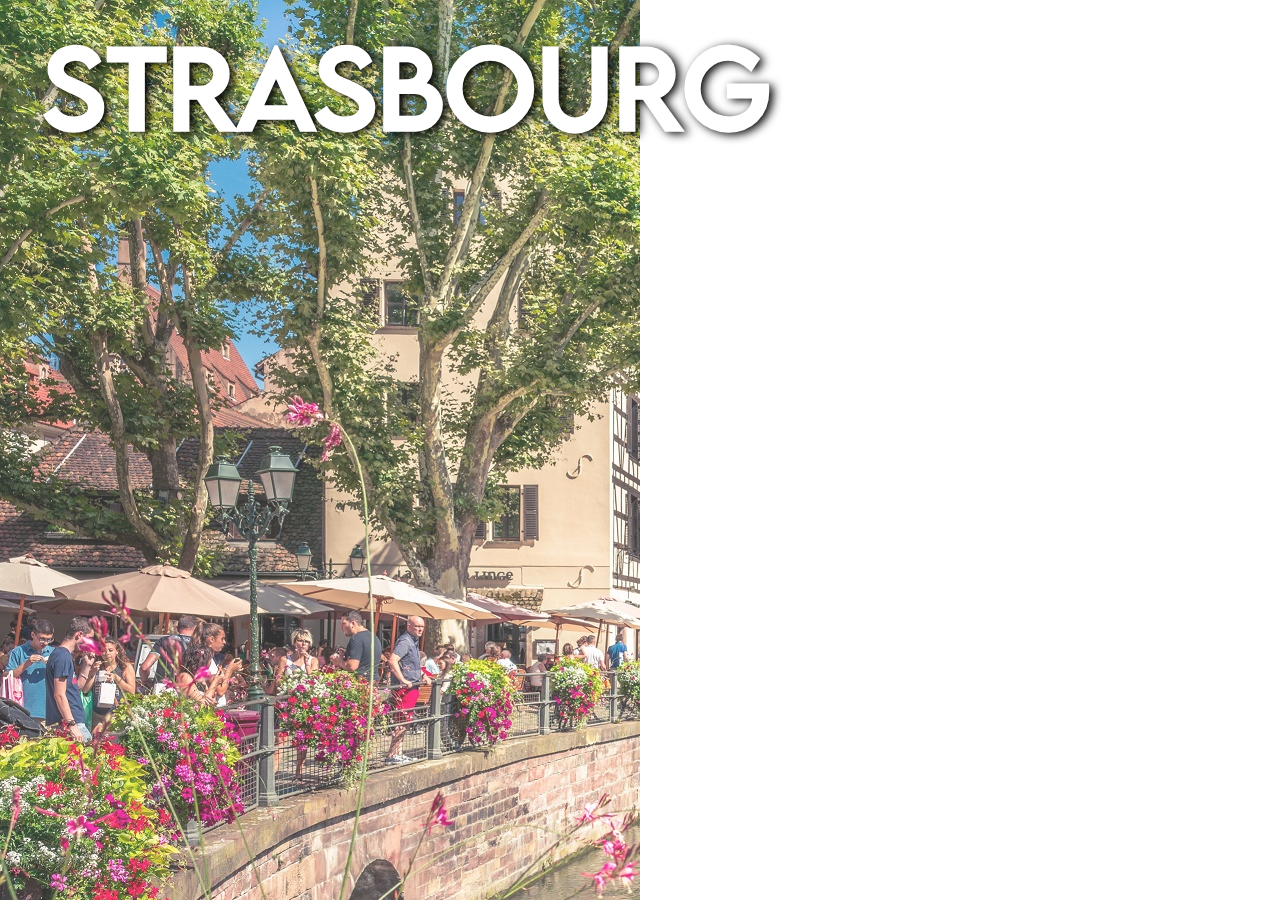
<file: index.html>
<html>
<head>
    <title>Visiter Strasbourg</title>
    
    
    <link rel="stylesheet" href="/style/style.css" />
    
    <!--Référencer l'API-->
    <link rel="stylesheet" href="https://js.arcgis.com/4.18/esri/themes/light/main.css">
    <script src="https://js.arcgis.com/4.24/"></script> 
    
    <script>
    
        require(["esri/config","esri/Map", "esri/views/MapView", "esri/layers/FeatureLayer", "esri/popup/content/AttachmentsContent", "esri/popup/content/TextContent", "esri/renderers/UniqueValueRenderer","esri/widgets/Legend","esri/widgets/BasemapGallery","esri/widgets/Expand"], function (esriConfig, Map, MapView, FeatureLayer, AttachmentsContent, TextContent, UniqueValueRenderer,Legend,BasemapGallery,Expand) {
            
            
        //Créer la carte   
        const map = new Map({
          basemap: "topo-vector" // Basemap layer service
        });

        const view = new MapView({
          map: map,
          center: [7.7588522, 48.588221], // Longitude, latitude
          zoom: 14, // Zoom level
          container: "viewDiv" // Div element
        });
            
        //Configurer les Popups    
        const attachmentsElement = new AttachmentsContent({
            displayType: "preview",
            
          });
        const textElement1 = new TextContent();
        textElement1.text = "<b>Description:</b> {Description}"
            
        const textElement2 = new TextContent();
        textElement2.text = "<b>Adresse:</b> {Adresse}"
        
            
        const popupPOI = {
            "title": "<a href='{Site}' target='blank'>{Nom}</a>",
            "content": [textElement1,attachmentsElement,textElement2]
        }
        
        //Symbologie
        
        let symbo = {
            type: "unique-value",  
            field: "Type",
            defaultSymbol: null, 
            uniqueValueInfos: [{

                value: "Batiment",
                symbol: {
                    type: "simple-marker", 
                    color: [217,107,175]
                }
            }, {

                value: "Place",
                symbol: {
                    type: "simple-marker",  
                    color: [102,179,213]
                }
            }, {

                value: "Parcs",
                symbol: {
                    type: "simple-marker",  
                    color: [199,215,165]
                }
            }]
        };
        symbo.legendOptions = {
            title: "Que visiter?"
        };

     
        //Ajouter le FL
        const POI = new FeatureLayer({
            url: "https://services.arcgis.com/d3voDfTFbHOCRwVR/ArcGIS/rest/services/Strasbourg/FeatureServer/0",
            outFields: ["Adresse","Description","Type","Site","Nom"],
            popupTemplate: popupPOI,
            renderer: symbo
        });
            
        map.add(POI);
            
        //Widgets    
        let legend = new Legend({
            view: view
        });
        let basemapGallery = new BasemapGallery({
            view: view
        });
        let basemapExpand = new Expand({
            expandIconClass: "esri-icon-basemap",
            view: view,
            content: basemapGallery
        });

        view.ui.add(legend, "bottom-right");
        view.ui.add(basemapExpand, "top-right");
            
            
      });
        
    </script>
    
</head> 


<body>
    <div id="container">
        
        <div id="content">
            
             
            <header>
                <h1>Strasbourg</h1>
            </header>
            <div id="slogan">
            <h4>Visiter,</h4>
            <h4>Découvrir,</h4>
            <h4>S'émerveiller.</h4>   
            </div>
            <div id="bg">
            </div> 
        
        </div>
        
        <div id="viewDiv"></div>
        </div>
</body>

</html>
</file>
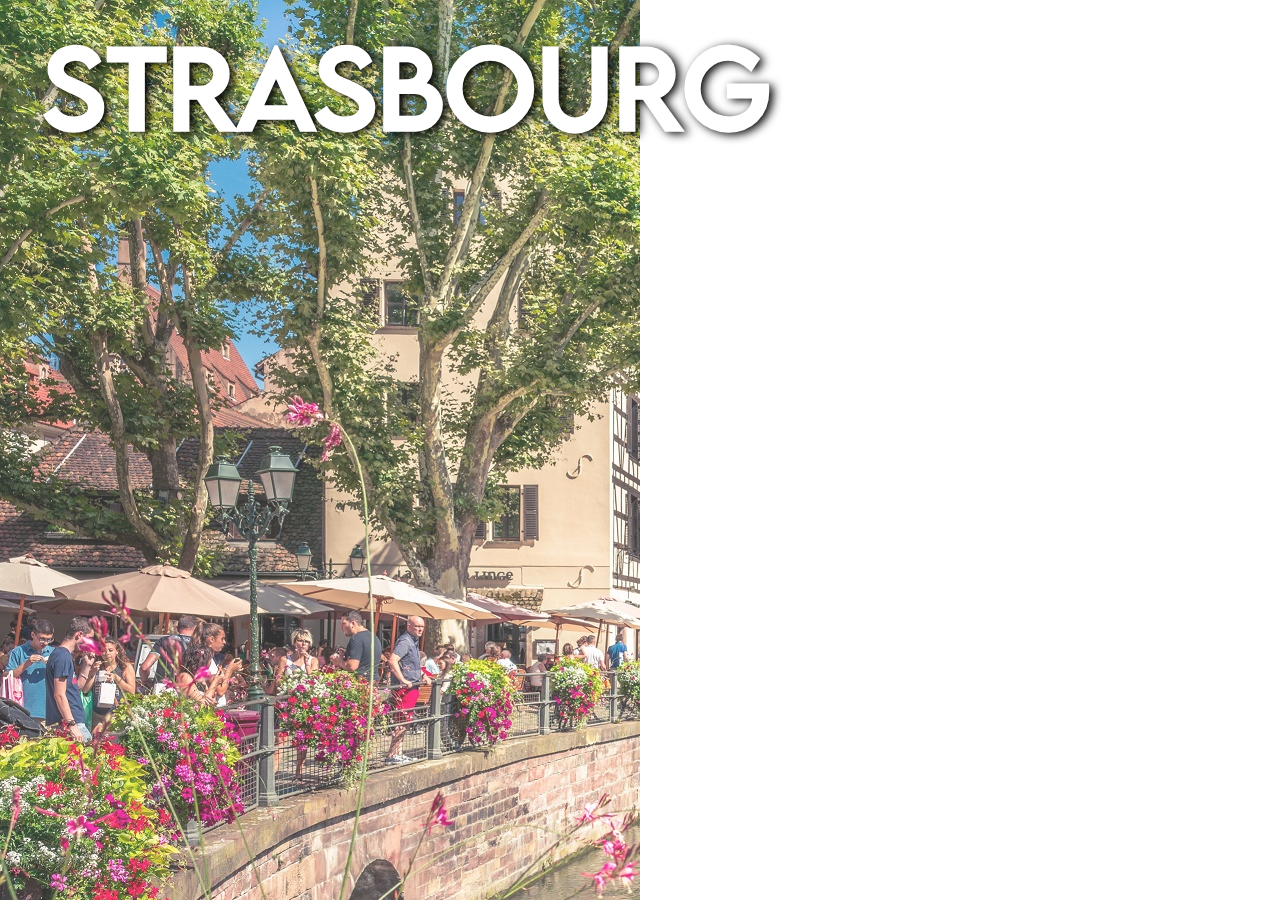
<file: Visiter-Strasbourg/index.html>
<html>
<head>
    <title>Visiter Strasbourg</title>
    
    
    <link rel="stylesheet" href="style/style.css"/>
    
    <!--Référencer l'API-->
    <link rel="stylesheet" href="https://js.arcgis.com/4.18/esri/themes/light/main.css">
    <script src="https://js.arcgis.com/4.24/"></script> 
    
    <script>
    
        require(["esri/config","esri/Map", "esri/views/MapView", "esri/layers/FeatureLayer", "esri/popup/content/AttachmentsContent", "esri/popup/content/TextContent", "esri/renderers/UniqueValueRenderer","esri/widgets/Legend","esri/widgets/BasemapGallery","esri/widgets/Expand"], function (esriConfig, Map, MapView, FeatureLayer, AttachmentsContent, TextContent, UniqueValueRenderer,Legend,BasemapGallery,Expand) {
            
            
        //Créer la carte   
        const map = new Map({
          basemap: "topo-vector" // Basemap layer service
        });

        const view = new MapView({
          map: map,
          center: [7.7588522, 48.588221], // Longitude, latitude
          zoom: 14, // Zoom level
          container: "viewDiv" // Div element
        });
            
        //Configurer les Popups    
        const attachmentsElement = new AttachmentsContent({
            displayType: "preview",
            
          });
        const textElement1 = new TextContent();
        textElement1.text = "<b>Description:</b> {Description}"
            
        const textElement2 = new TextContent();
        textElement2.text = "<b>Adresse:</b> {Adresse}"
        
            
        const popupPOI = {
            "title": "<a href='{Site}' target='blank'>{Nom}</a>",
            "content": [textElement1,attachmentsElement,textElement2]
        }
        
        //Symbologie
        
        let symbo = {
            type: "unique-value",  
            field: "Type",
            defaultSymbol: null, 
            uniqueValueInfos: [{

                value: "Batiment",
                symbol: {
                    type: "simple-marker", 
                    color: [217,107,175]
                }
            }, {

                value: "Place",
                symbol: {
                    type: "simple-marker",  
                    color: [102,179,213]
                }
            }, {

                value: "Parcs",
                symbol: {
                    type: "simple-marker",  
                    color: [199,215,165]
                }
            }]
        };
        symbo.legendOptions = {
            title: "Que visiter?"
        };

     
        //Ajouter le FL
        const POI = new FeatureLayer({
            url: "https://services.arcgis.com/d3voDfTFbHOCRwVR/ArcGIS/rest/services/Strasbourg/FeatureServer/0",
            outFields: ["Adresse","Description","Type","Site","Nom"],
            popupTemplate: popupPOI,
            renderer: symbo
        });
            
        map.add(POI);
            
        //Widgets    
        let legend = new Legend({
            view: view
        });
        let basemapGallery = new BasemapGallery({
            view: view
        });
        let basemapExpand = new Expand({
            expandIconClass: "esri-icon-basemap",
            view: view,
            content: basemapGallery
        });

        view.ui.add(legend, "bottom-right");
        view.ui.add(basemapExpand, "top-right");
            
            
      });
        
    </script>
    
</head> 


<body>
    <div id="container">
        
        <div id="content">
            
             
            <header>
                <h1>Strasbourg</h1>
            </header>
            <div id="slogan">
            <h4>Visiter,</h4>
            <h4>Découvrir,</h4>
            <h4>S'émerveiller.</h4>   
            </div>
            <div id="bg">
            </div> 
        
        </div>
        
        <div id="viewDiv"></div>
        </div>
</body>

</html>
</file>
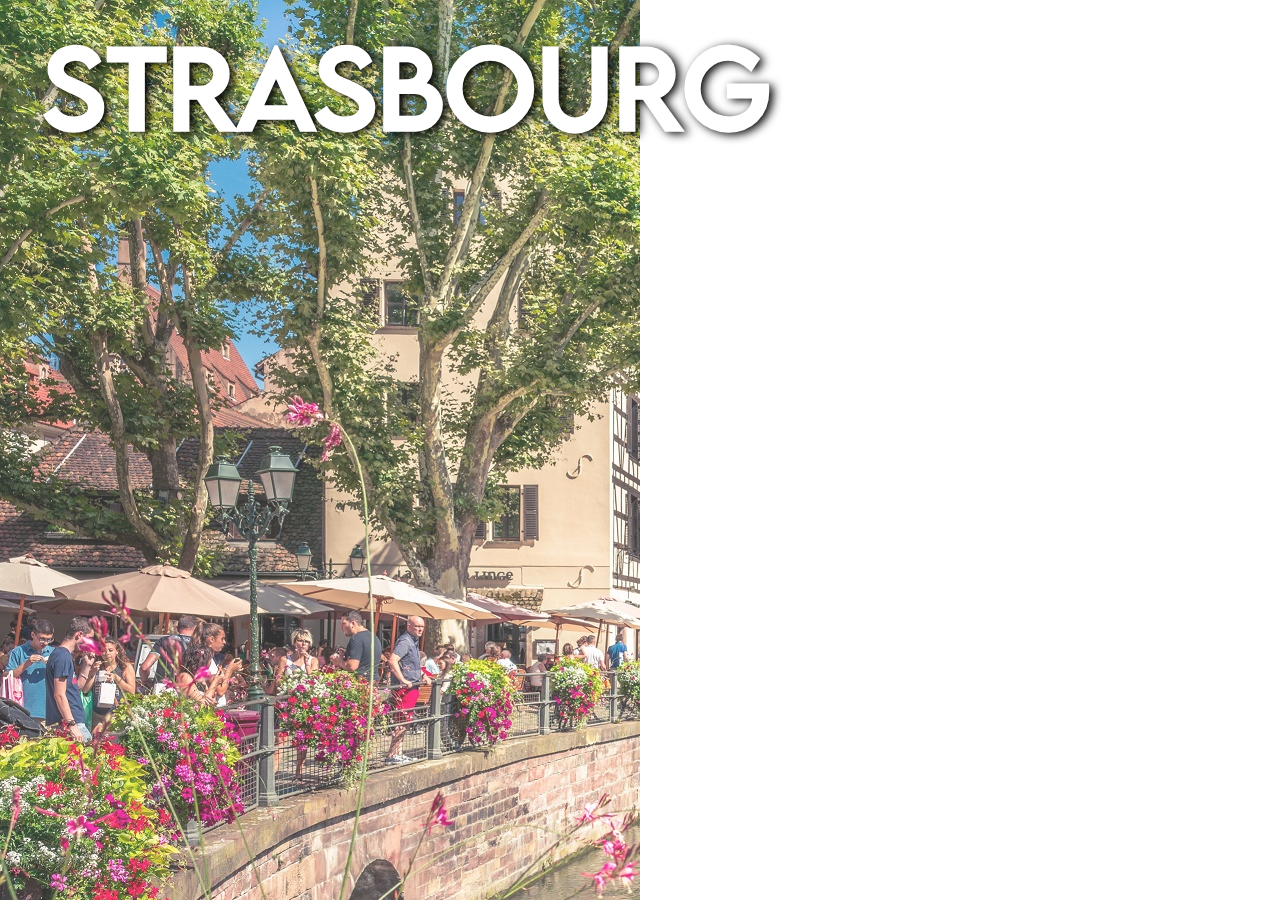
<file: Developper_avec_ArcGIS/API_JS/index.html>
<html>
<head>
    <title>Visiter Strasbourg</title>
    
    
    <link rel="stylesheet" href="style/style.css"/>
    
    <!--Référencer l'API-->
    <link rel="stylesheet" href="https://js.arcgis.com/4.25/esri/themes/light/main.css">
    <script src="https://js.arcgis.com/4.25/"></script> 
    
    <script>
    
        require(["esri/config","esri/Map", "esri/views/MapView", "esri/layers/FeatureLayer", "esri/popup/content/AttachmentsContent", "esri/popup/content/TextContent", "esri/renderers/UniqueValueRenderer","esri/widgets/Legend","esri/widgets/BasemapGallery","esri/widgets/Expand"], function (esriConfig, Map, MapView, FeatureLayer, AttachmentsContent, TextContent, UniqueValueRenderer,Legend,BasemapGallery,Expand) {
            
            
        //Créer la carte   
        const map = new Map({
          basemap: "topo-vector" // Basemap layer service
        });

        const view = new MapView({
          map: map,
          center: [7.7588522, 48.588221], // Longitude, latitude
          zoom: 14, // Zoom level
          container: "viewDiv" // Div element
        });
            
        //Configurer les Popups    
        const attachmentsElement = new AttachmentsContent({
            displayType: "preview",
            
          });
        const textElement1 = new TextContent();
        textElement1.text = "<b>Description:</b> {Description}"
            
        const textElement2 = new TextContent();
        textElement2.text = "<b>Adresse:</b> {Adresse}"
        
            
        const popupPOI = {
            "title": "<a href='{Site}' target='blank'>{Nom}</a>",
            "content": [textElement1,attachmentsElement,textElement2]
        }
        
        //Symbologie
        
        let symbo = {
            type: "unique-value",  
            field: "Type",
            defaultSymbol: null, 
            uniqueValueInfos: [{

                value: "Batiment",
                symbol: {
                    type: "simple-marker", 
                    color: [217,107,175]
                }
            }, {

                value: "Place",
                symbol: {
                    type: "simple-marker",  
                    color: [102,179,213]
                }
            }, {

                value: "Parcs",
                symbol: {
                    type: "simple-marker",  
                    color: [199,215,165]
                }
            }]
        };
        symbo.legendOptions = {
            title: "Que visiter?"
        };

     
        //Ajouter le FL
        const POI = new FeatureLayer({
            url: "https://services.arcgis.com/d3voDfTFbHOCRwVR/ArcGIS/rest/services/Strasbourg/FeatureServer/0",
            outFields: ["Adresse","Description","Type","Site","Nom"],
            popupTemplate: popupPOI,
            renderer: symbo
        });
            
        map.add(POI);
            
        //Widgets    
        let legend = new Legend({
            view: view
        });
        let basemapGallery = new BasemapGallery({
            view: view
        });
        let basemapExpand = new Expand({
            expandIconClass: "esri-icon-basemap",
            view: view,
            content: basemapGallery
        });

        view.ui.add(legend, "bottom-right");
        view.ui.add(basemapExpand, "top-right");
            
            
      });
        
    </script>
    
</head> 


<body>
    <div id="container">
        
        <div id="content">
            
             
            <header>
                <h1>Strasbourg</h1>
            </header>
            <div id="slogan">
            <h4>Visiter,</h4>
            <h4>Découvrir,</h4>
            <h4>S'émerveiller.</h4>   
            </div>
            <div id="bg">
            </div> 
        
        </div>
        
        <div id="viewDiv"></div>
        </div>
</body>

</html>
</file>
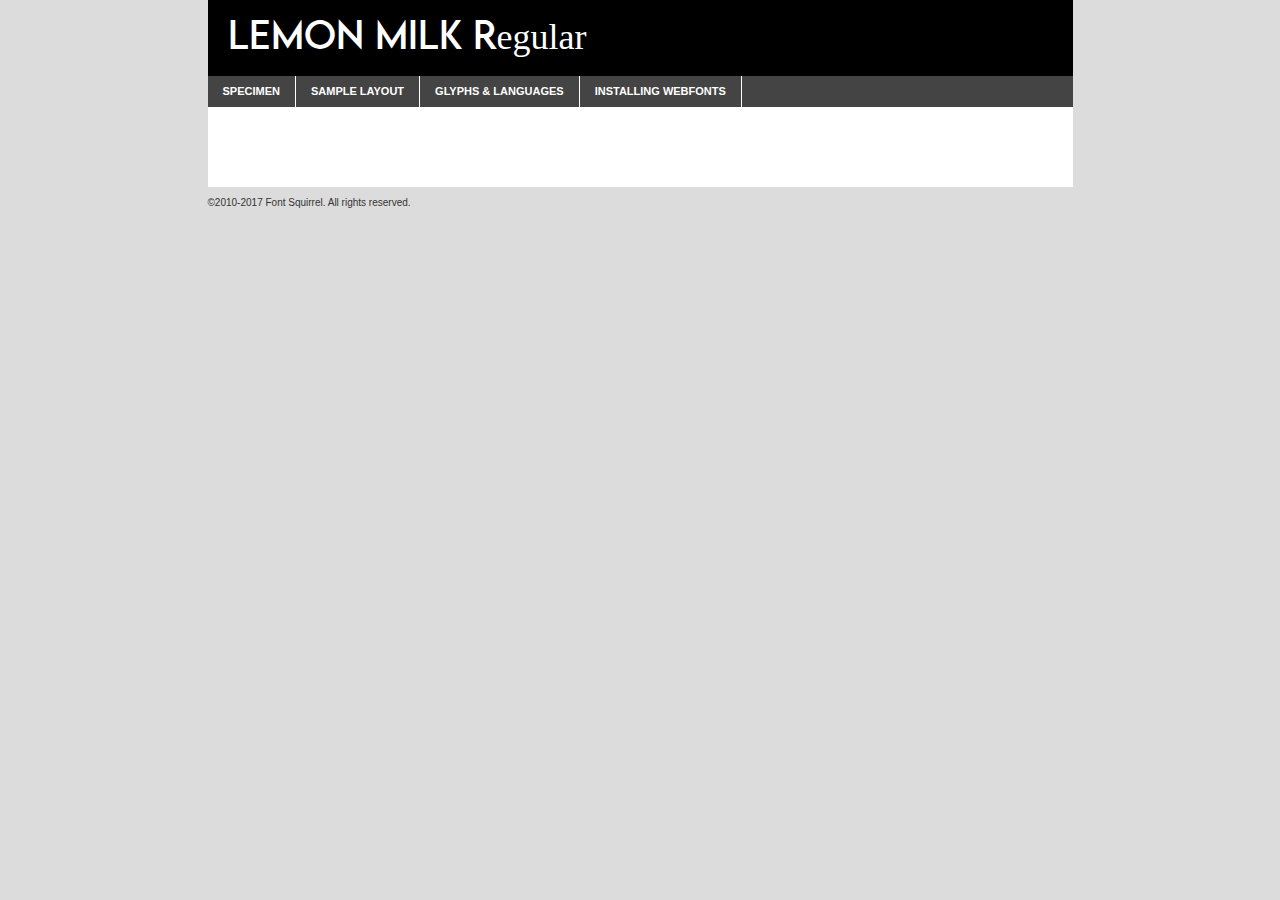
<file: style/lemon_milk/lemonmilk-regular-demo.html>
<!DOCTYPE html PUBLIC "-//W3C//DTD XHTML 1.0 Transitional//EN"
        "http://www.w3.org/TR/xhtml1/DTD/xhtml1-transitional.dtd">

<html xmlns="http://www.w3.org/1999/xhtml" xml:lang="en" lang="en">
<head>
    <meta http-equiv="Content-Type" content="text/html; charset=utf-8"/>
    <script src="http://ajax.googleapis.com/ajax/libs/jquery/1.7.2/jquery.min.js" type="text/javascript" charset="utf-8"></script>
    <script type="text/javascript">
		(function($) {
			$.fn.easyTabs = function(option) {
				var param = jQuery.extend({ fadeSpeed: 'fast', defaultContent: 1, activeClass: 'active' }, option);
				$(this).each(function() {
					var thisId = '#' + this.id;
					if ( param.defaultContent == '' )
					{
						param.defaultContent = 1;
					}
					if ( typeof param.defaultContent == 'number' )
					{
						var defaultTab = $(thisId + ' .tabs li:eq(' + (param.defaultContent - 1) + ') a').attr('href').substr(1);
					}
					else
					{
						var defaultTab = param.defaultContent;
					}
					$(thisId + ' .tabs li a').each(function() {
						var tabToHide = $(this).attr('href').substr(1);
						$('#' + tabToHide).addClass('easytabs-tab-content');
					});
					hideAll();
					changeContent(defaultTab);

					function hideAll() {$(thisId + ' .easytabs-tab-content').hide();}

					function changeContent(tabId)
					{
						hideAll();
						$(thisId + ' .tabs li').removeClass(param.activeClass);
						$(thisId + ' .tabs li a[href=#' + tabId + ']').closest('li').addClass(param.activeClass);
						if ( param.fadeSpeed != 'none' )
						{
							$(thisId + ' #' + tabId).fadeIn(param.fadeSpeed);
						}
						else
						{
							$(thisId + ' #' + tabId).show();
						}
					}

					$(thisId + ' .tabs li').click(function() {
						var tabId = $(this).find('a').attr('href').substr(1);
						changeContent(tabId);
						return false;
					});
				});
			}
		})(jQuery);
    </script>
    <link rel="stylesheet" href="specimen_files/specimen_stylesheet.css" type="text/css" charset="utf-8"/>
    <link rel="stylesheet" href="stylesheet.css" type="text/css" charset="utf-8"/>

    <style type="text/css">
        		body {
			font-family: 'lemon_milkregular';
        		}

            </style>

    <title>LEMON MILK Regular Specimen</title>


    <script type="text/javascript" charset="utf-8">
		$(document).ready(function() {
			$('#container').easyTabs({ defaultContent: 1 });
		});
    </script>
</head>

<body>
<div id="container">
    <div id="header">
		LEMON MILK Regular    </div>
    <ul class="tabs">
        <li><a href="#specimen">Specimen</a></li>
        <li><a href="#layout">Sample Layout</a></li>
		        <li><a href="#glyphs">Glyphs &amp; Languages</a></li>
        <li><a href="#installing">Installing Webfonts</a></li>

    </ul>

    <div id="main_content">


        <div id="specimen">

            <div class="section">
                <div class="grid12 firstcol">
                    <div class="huge">AaBb</div>
                </div>
            </div>

            <div class="section">
                <div class="glyph_range">A&#x200B;B&#x200b;C&#x200b;D&#x200b;E&#x200b;F&#x200b;G&#x200b;H&#x200b;I&#x200b;J&#x200b;K&#x200b;L&#x200b;M&#x200b;N&#x200b;O&#x200b;P&#x200b;Q&#x200b;R&#x200b;S&#x200b;T&#x200b;U&#x200b;V&#x200b;W&#x200b;X&#x200b;Y&#x200b;Z&#x200b;a&#x200b;b&#x200b;c&#x200b;d&#x200b;e&#x200b;f&#x200b;g&#x200b;h&#x200b;i&#x200b;j&#x200b;k&#x200b;l&#x200b;m&#x200b;n&#x200b;o&#x200b;p&#x200b;q&#x200b;r&#x200b;s&#x200b;t&#x200b;u&#x200b;v&#x200b;w&#x200b;x&#x200b;y&#x200b;z&#x200b;1&#x200b;2&#x200b;3&#x200b;4&#x200b;5&#x200b;6&#x200b;7&#x200b;8&#x200b;9&#x200b;0&#x200b;&amp;&#x200b;.&#x200b;,&#x200b;?&#x200b;!&#x200b;&#64;&#x200b;(&#x200b;)&#x200b;#&#x200b;$&#x200b;%&#x200b;*&#x200b;+&#x200b;-&#x200b;=&#x200b;:&#x200b;;</div>
            </div>
            <div class="section">
                <div class="grid12 firstcol">
                    <table class="sample_table">
                        <tr>
                            <td>10</td>
                            <td class="size10">abcdefghijklmnopqrstuvwxyzABCDEFGHIJKLMNOPQRSTUVWXYZ0123456789abcdefghijklmnopqrstuvwxyzABCDEFGHIJKLMNOPQRSTUVWXYZ0123456789abcdefghijklmnopqrstuvwxyzABCDEFGHIJKLMNOPQRSTUVWXYZ</td>
                        </tr>
                        <tr>
                            <td>11</td>
                            <td class="size11">abcdefghijklmnopqrstuvwxyzABCDEFGHIJKLMNOPQRSTUVWXYZ0123456789abcdefghijklmnopqrstuvwxyzABCDEFGHIJKLMNOPQRSTUVWXYZ0123456789abcdefghijklmnopqrstuvwxyzABCDEFGHIJKLMNOPQRSTUVWXYZ</td>
                        </tr>
                        <tr>
                            <td>12</td>
                            <td class="size12">abcdefghijklmnopqrstuvwxyzABCDEFGHIJKLMNOPQRSTUVWXYZ0123456789abcdefghijklmnopqrstuvwxyzABCDEFGHIJKLMNOPQRSTUVWXYZ0123456789abcdefghijklmnopqrstuvwxyzABCDEFGHIJKLMNOPQRSTUVWXYZ</td>
                        </tr>
                        <tr>
                            <td>13</td>
                            <td class="size13">abcdefghijklmnopqrstuvwxyzABCDEFGHIJKLMNOPQRSTUVWXYZ0123456789abcdefghijklmnopqrstuvwxyzABCDEFGHIJKLMNOPQRSTUVWXYZ0123456789abcdefghijklmnopqrstuvwxyzABCDEFGHIJKLMNOPQRSTUVWXYZ</td>
                        </tr>
                        <tr>
                            <td>14</td>
                            <td class="size14">abcdefghijklmnopqrstuvwxyzABCDEFGHIJKLMNOPQRSTUVWXYZ0123456789abcdefghijklmnopqrstuvwxyzABCDEFGHIJKLMNOPQRSTUVWXYZ0123456789abcdefghijklmnopqrstuvwxyzABCDEFGHIJKLMNOPQRSTUVWXYZ</td>
                        </tr>
                        <tr>
                            <td>16</td>
                            <td class="size16">abcdefghijklmnopqrstuvwxyzABCDEFGHIJKLMNOPQRSTUVWXYZ0123456789abcdefghijklmnopqrstuvwxyzABCDEFGHIJKLMNOPQRSTUVWXYZ</td>
                        </tr>
                        <tr>
                            <td>18</td>
                            <td class="size18">abcdefghijklmnopqrstuvwxyzABCDEFGHIJKLMNOPQRSTUVWXYZ0123456789abcdefghijklmnopqrstuvwxyzABCDEFGHIJKLMNOPQRSTUVWXYZ</td>
                        </tr>
                        <tr>
                            <td>20</td>
                            <td class="size20">abcdefghijklmnopqrstuvwxyzABCDEFGHIJKLMNOPQRSTUVWXYZ0123456789abcdefghijklmnopqrstuvwxyzABCDEFGHIJKLMNOPQRSTUVWXYZ</td>
                        </tr>
                        <tr>
                            <td>24</td>
                            <td class="size24">abcdefghijklmnopqrstuvwxyzABCDEFGHIJKLMNOPQRSTUVWXYZ0123456789abcdefghijklmnopqrstuvwxyzABCDEFGHIJKLMNOPQRSTUVWXYZ</td>
                        </tr>
                        <tr>
                            <td>30</td>
                            <td class="size30">abcdefghijklmnopqrstuvwxyzABCDEFGHIJKLMNOPQRSTUVWXYZ0123456789abcdefghijklmnopqrstuvwxyzABCDEFGHIJKLMNOPQRSTUVWXYZ</td>
                        </tr>
                        <tr>
                            <td>36</td>
                            <td class="size36">abcdefghijklmnopqrstuvwxyzABCDEFGHIJKLMNOPQRSTUVWXYZ0123456789abcdefghijklmnopqrstuvwxyzABCDEFGHIJKLMNOPQRSTUVWXYZ</td>
                        </tr>
                        <tr>
                            <td>48</td>
                            <td class="size48">abcdefghijklmnopqrstuvwxyzABCDEFGHIJKLMNOPQRSTUVWXYZ0123456789abcdefghijklmnopqrstuvwxyzABCDEFGHIJKLMNOPQRSTUVWXYZ</td>
                        </tr>
                        <tr>
                            <td>60</td>
                            <td class="size60">abcdefghijklmnopqrstuvwxyzABCDEFGHIJKLMNOPQRSTUVWXYZ0123456789abcdefghijklmnopqrstuvwxyzABCDEFGHIJKLMNOPQRSTUVWXYZ</td>
                        </tr>
                        <tr>
                            <td>72</td>
                            <td class="size72">abcdefghijklmnopqrstuvwxyzABCDEFGHIJKLMNOPQRSTUVWXYZ0123456789abcdefghijklmnopqrstuvwxyzABCDEFGHIJKLMNOPQRSTUVWXYZ</td>
                        </tr>
                        <tr>
                            <td>90</td>
                            <td class="size90">abcdefghijklmnopqrstuvwxyzABCDEFGHIJKLMNOPQRSTUVWXYZ0123456789abcdefghijklmnopqrstuvwxyzABCDEFGHIJKLMNOPQRSTUVWXYZ</td>
                        </tr>
                    </table>

                </div>

            </div>


            <div class="section" id="bodycomparison">


                <div id="xheight">
                    <div class="fontbody">&#x25FC;&#x25FC;&#x25FC;&#x25FC;&#x25FC;&#x25FC;&#x25FC;&#x25FC;&#x25FC;&#x25FC;&#x25FC;&#x25FC;&#x25FC;&#x25FC;&#x25FC;&#x25FC;&#x25FC;&#x25FC;&#x25FC;&#x25FC;&#x25FC;&#x25FC;&#x25FC;&#x25FC;&#x25FC;&#x25FC;&#x25FC;&#x25FC;&#x25FC;&#x25FC;&#x25FC;&#x25FC;&#x25FC;&#x25FC;&#x25FC;&#x25FC;&#x25FC;&#x25FC;&#x25FC;&#x25FC;&#x25FC;&#x25FC;&#x25FC;&#x25FC;&#x25FC;&#x25FC;&#x25FC;&#x25FC;&#x25FC;&#x25FC;&#x25FC;&#x25FC;&#x25FC;&#x25FC;&#x25FC;&#x25FC;&#x25FC;&#x25FC;&#x25FC;&#x25FC;&#x25FC;&#x25FC;&#x25FC;&#x25FC;&#x25FC;&#x25FC;&#x25FC;&#x25FC;&#x25FC;&#x25FC;&#x25FC;&#x25FC;&#x25FC;&#x25FC;&#x25FC;&#x25FC;&#x25FC;&#x25FC;&#x25FC;&#x25FC;&#x25FC;&#x25FC;&#x25FC;&#x25FC;&#x25FC;&#x25FC;&#x25FC;&#x25FC;&#x25FC;&#x25FC;&#x25FC;&#x25FC;&#x25FC;&#x25FC;&#x25FC;&#x25FC;&#x25FC;&#x25FC;&#x25FC;body</div>
                    <div class="arialbody">body</div>
                    <div class="verdanabody">body</div>
                    <div class="georgiabody">body</div>
                </div>
                <div class="fontbody" style="z-index:1">
                    body<span>LEMON MILK Regular</span>
                </div>
                <div class="arialbody" style="z-index:1">
                    body<span>Arial</span>
                </div>
                <div class="verdanabody" style="z-index:1">
                    body<span>Verdana</span>
                </div>
                <div class="georgiabody" style="z-index:1">
                    body<span>Georgia</span>
                </div>


            </div>


            <div class="section psample psample_row1" id="">

                <div class="grid2 firstcol">
                    <p class="size10"><span>10.</span>Aenean lacinia bibendum nulla sed consectetur. Fusce dapibus, tellus ac cursus commodo, tortor mauris condimentum nibh, ut fermentum massa justo sit amet risus. Nullam id dolor id nibh ultricies vehicula ut id elit. Cum sociis natoque penatibus et magnis dis parturient montes, nascetur ridiculus mus. Nulla vitae elit libero, a pharetra augue.</p>

                </div>
                <div class="grid3">
                    <p class="size11"><span>11.</span>Aenean lacinia bibendum nulla sed consectetur. Fusce dapibus, tellus ac cursus commodo, tortor mauris condimentum nibh, ut fermentum massa justo sit amet risus. Nullam id dolor id nibh ultricies vehicula ut id elit. Cum sociis natoque penatibus et magnis dis parturient montes, nascetur ridiculus mus. Nulla vitae elit libero, a pharetra augue.</p>

                </div>
                <div class="grid3">
                    <p class="size12"><span>12.</span>Aenean lacinia bibendum nulla sed consectetur. Fusce dapibus, tellus ac cursus commodo, tortor mauris condimentum nibh, ut fermentum massa justo sit amet risus. Nullam id dolor id nibh ultricies vehicula ut id elit. Cum sociis natoque penatibus et magnis dis parturient montes, nascetur ridiculus mus. Nulla vitae elit libero, a pharetra augue.</p>

                </div>
                <div class="grid4">
                    <p class="size13"><span>13.</span>Aenean lacinia bibendum nulla sed consectetur. Fusce dapibus, tellus ac cursus commodo, tortor mauris condimentum nibh, ut fermentum massa justo sit amet risus. Nullam id dolor id nibh ultricies vehicula ut id elit. Cum sociis natoque penatibus et magnis dis parturient montes, nascetur ridiculus mus. Nulla vitae elit libero, a pharetra augue.</p>

                </div>
                <div class="white_blend"></div>

            </div>
            <div class="section psample psample_row2" id="">
                <div class="grid3 firstcol">
                    <p class="size14"><span>14.</span>Aenean lacinia bibendum nulla sed consectetur. Fusce dapibus, tellus ac cursus commodo, tortor mauris condimentum nibh, ut fermentum massa justo sit amet risus. Nullam id dolor id nibh ultricies vehicula ut id elit. Cum sociis natoque penatibus et magnis dis parturient montes, nascetur ridiculus mus. Nulla vitae elit libero, a pharetra augue.</p>

                </div>
                <div class="grid4">
                    <p class="size16"><span>16.</span>Aenean lacinia bibendum nulla sed consectetur. Fusce dapibus, tellus ac cursus commodo, tortor mauris condimentum nibh, ut fermentum massa justo sit amet risus. Nullam id dolor id nibh ultricies vehicula ut id elit. Cum sociis natoque penatibus et magnis dis parturient montes, nascetur ridiculus mus. Nulla vitae elit libero, a pharetra augue.</p>

                </div>
                <div class="grid5">
                    <p class="size18"><span>18.</span>Aenean lacinia bibendum nulla sed consectetur. Fusce dapibus, tellus ac cursus commodo, tortor mauris condimentum nibh, ut fermentum massa justo sit amet risus. Nullam id dolor id nibh ultricies vehicula ut id elit. Cum sociis natoque penatibus et magnis dis parturient montes, nascetur ridiculus mus. Nulla vitae elit libero, a pharetra augue.</p>

                </div>

                <div class="white_blend"></div>

            </div>

            <div class="section psample psample_row3" id="">
                <div class="grid5 firstcol">
                    <p class="size20"><span>20.</span>Aenean lacinia bibendum nulla sed consectetur. Fusce dapibus, tellus ac cursus commodo, tortor mauris condimentum nibh, ut fermentum massa justo sit amet risus. Nullam id dolor id nibh ultricies vehicula ut id elit. Cum sociis natoque penatibus et magnis dis parturient montes, nascetur ridiculus mus. Nulla vitae elit libero, a pharetra augue.</p>
                </div>
                <div class="grid7">
                    <p class="size24"><span>24.</span>Aenean lacinia bibendum nulla sed consectetur. Fusce dapibus, tellus ac cursus commodo, tortor mauris condimentum nibh, ut fermentum massa justo sit amet risus. Nullam id dolor id nibh ultricies vehicula ut id elit. Cum sociis natoque penatibus et magnis dis parturient montes, nascetur ridiculus mus. Nulla vitae elit libero, a pharetra augue.</p>
                </div>

                <div class="white_blend"></div>

            </div>

            <div class="section psample psample_row4" id="">
                <div class="grid12 firstcol">
                    <p class="size30"><span>30.</span>Aenean lacinia bibendum nulla sed consectetur. Fusce dapibus, tellus ac cursus commodo, tortor mauris condimentum nibh, ut fermentum massa justo sit amet risus. Nullam id dolor id nibh ultricies vehicula ut id elit. Cum sociis natoque penatibus et magnis dis parturient montes, nascetur ridiculus mus. Nulla vitae elit libero, a pharetra augue.</p>
                </div>
                <div class="white_blend"></div>

            </div>


            <div class="section psample psample_row1 fullreverse">
                <div class="grid2 firstcol">
                    <p class="size10"><span>10.</span>Aenean lacinia bibendum nulla sed consectetur. Fusce dapibus, tellus ac cursus commodo, tortor mauris condimentum nibh, ut fermentum massa justo sit amet risus. Nullam id dolor id nibh ultricies vehicula ut id elit. Cum sociis natoque penatibus et magnis dis parturient montes, nascetur ridiculus mus. Nulla vitae elit libero, a pharetra augue.</p>

                </div>
                <div class="grid3">
                    <p class="size11"><span>11.</span>Aenean lacinia bibendum nulla sed consectetur. Fusce dapibus, tellus ac cursus commodo, tortor mauris condimentum nibh, ut fermentum massa justo sit amet risus. Nullam id dolor id nibh ultricies vehicula ut id elit. Cum sociis natoque penatibus et magnis dis parturient montes, nascetur ridiculus mus. Nulla vitae elit libero, a pharetra augue.</p>

                </div>
                <div class="grid3">
                    <p class="size12"><span>12.</span>Aenean lacinia bibendum nulla sed consectetur. Fusce dapibus, tellus ac cursus commodo, tortor mauris condimentum nibh, ut fermentum massa justo sit amet risus. Nullam id dolor id nibh ultricies vehicula ut id elit. Cum sociis natoque penatibus et magnis dis parturient montes, nascetur ridiculus mus. Nulla vitae elit libero, a pharetra augue.</p>

                </div>
                <div class="grid4">
                    <p class="size13"><span>13.</span>Aenean lacinia bibendum nulla sed consectetur. Fusce dapibus, tellus ac cursus commodo, tortor mauris condimentum nibh, ut fermentum massa justo sit amet risus. Nullam id dolor id nibh ultricies vehicula ut id elit. Cum sociis natoque penatibus et magnis dis parturient montes, nascetur ridiculus mus. Nulla vitae elit libero, a pharetra augue.</p>

                </div>
                <div class="black_blend"></div>

            </div>

            <div class="section psample psample_row2 fullreverse">
                <div class="grid3 firstcol">
                    <p class="size14"><span>14.</span>Aenean lacinia bibendum nulla sed consectetur. Fusce dapibus, tellus ac cursus commodo, tortor mauris condimentum nibh, ut fermentum massa justo sit amet risus. Nullam id dolor id nibh ultricies vehicula ut id elit. Cum sociis natoque penatibus et magnis dis parturient montes, nascetur ridiculus mus. Nulla vitae elit libero, a pharetra augue.</p>

                </div>
                <div class="grid4">
                    <p class="size16"><span>16.</span>Aenean lacinia bibendum nulla sed consectetur. Fusce dapibus, tellus ac cursus commodo, tortor mauris condimentum nibh, ut fermentum massa justo sit amet risus. Nullam id dolor id nibh ultricies vehicula ut id elit. Cum sociis natoque penatibus et magnis dis parturient montes, nascetur ridiculus mus. Nulla vitae elit libero, a pharetra augue.</p>

                </div>
                <div class="grid5">
                    <p class="size18"><span>18.</span>Aenean lacinia bibendum nulla sed consectetur. Fusce dapibus, tellus ac cursus commodo, tortor mauris condimentum nibh, ut fermentum massa justo sit amet risus. Nullam id dolor id nibh ultricies vehicula ut id elit. Cum sociis natoque penatibus et magnis dis parturient montes, nascetur ridiculus mus. Nulla vitae elit libero, a pharetra augue.</p>

                </div>
                <div class="black_blend"></div>

            </div>

            <div class="section psample fullreverse psample_row3" id="">
                <div class="grid5 firstcol">
                    <p class="size20"><span>20.</span>Aenean lacinia bibendum nulla sed consectetur. Fusce dapibus, tellus ac cursus commodo, tortor mauris condimentum nibh, ut fermentum massa justo sit amet risus. Nullam id dolor id nibh ultricies vehicula ut id elit. Cum sociis natoque penatibus et magnis dis parturient montes, nascetur ridiculus mus. Nulla vitae elit libero, a pharetra augue.</p>
                </div>
                <div class="grid7">
                    <p class="size24"><span>24.</span>Aenean lacinia bibendum nulla sed consectetur. Fusce dapibus, tellus ac cursus commodo, tortor mauris condimentum nibh, ut fermentum massa justo sit amet risus. Nullam id dolor id nibh ultricies vehicula ut id elit. Cum sociis natoque penatibus et magnis dis parturient montes, nascetur ridiculus mus. Nulla vitae elit libero, a pharetra augue.</p>
                </div>

                <div class="black_blend"></div>

            </div>

            <div class="section psample fullreverse psample_row4" id="" style="border-bottom: 20px #000 solid;">
                <div class="grid12 firstcol">
                    <p class="size30"><span>30.</span>Aenean lacinia bibendum nulla sed consectetur. Fusce dapibus, tellus ac cursus commodo, tortor mauris condimentum nibh, ut fermentum massa justo sit amet risus. Nullam id dolor id nibh ultricies vehicula ut id elit. Cum sociis natoque penatibus et magnis dis parturient montes, nascetur ridiculus mus. Nulla vitae elit libero, a pharetra augue.</p>
                </div>
                <div class="black_blend"></div>

            </div>


        </div>

        <div id="layout">

            <div class="section">

                <div class="grid12 firstcol">
                    <h1>Lorem Ipsum Dolor</h1>
                    <h2>Etiam porta sem malesuada magna mollis euismod</h2>

                    <p class="byline">By <a href="#link">Aenean Lacinia</a></p>
                </div>
            </div>
            <div class="section">
                <div class="grid8 firstcol">
                    <p class="large">Donec sed odio dui. Morbi leo risus, porta ac consectetur ac, vestibulum at eros. Fusce dapibus, tellus ac cursus commodo, tortor mauris condimentum nibh, ut fermentum massa justo sit amet risus. </p>


                    <h3>Pellentesque ornare sem</h3>

                    <p>Maecenas sed diam eget risus varius blandit sit amet non magna. Maecenas faucibus mollis interdum. Donec ullamcorper nulla non metus auctor fringilla. Nullam id dolor id nibh ultricies vehicula ut id elit. Nullam id dolor id nibh ultricies vehicula ut id elit. </p>

                    <p>Aenean eu leo quam. Pellentesque ornare sem lacinia quam venenatis vestibulum. Lorem ipsum dolor sit amet, consectetur adipiscing elit. Cum sociis natoque penatibus et magnis dis parturient montes, nascetur ridiculus mus. </p>

                    <p>Nulla vitae elit libero, a pharetra augue. Praesent commodo cursus magna, vel scelerisque nisl consectetur et. Aenean lacinia bibendum nulla sed consectetur. </p>

                    <p>Nullam quis risus eget urna mollis ornare vel eu leo. Nullam quis risus eget urna mollis ornare vel eu leo. Maecenas sed diam eget risus varius blandit sit amet non magna. Donec ullamcorper nulla non metus auctor fringilla. </p>

                    <h3>Cras mattis consectetur</h3>

                    <p>Aenean eu leo quam. Pellentesque ornare sem lacinia quam venenatis vestibulum. Aenean lacinia bibendum nulla sed consectetur. Integer posuere erat a ante venenatis dapibus posuere velit aliquet. Cras mattis consectetur purus sit amet fermentum. </p>

                    <p>Nullam id dolor id nibh ultricies vehicula ut id elit. Nullam quis risus eget urna mollis ornare vel eu leo. Cras mattis consectetur purus sit amet fermentum.</p>
                </div>

                <div class="grid4 sidebar">

                    <div class="box reverse">
                        <p class="last">Nullam quis risus eget urna mollis ornare vel eu leo. Donec ullamcorper nulla non metus auctor fringilla. Cras mattis consectetur purus sit amet fermentum. Sed posuere consectetur est at lobortis. Lorem ipsum dolor sit amet, consectetur adipiscing elit. </p>
                    </div>

                    <p class="caption">Maecenas sed diam eget risus varius.</p>

                    <p>Vestibulum id ligula porta felis euismod semper. Integer posuere erat a ante venenatis dapibus posuere velit aliquet. Vestibulum id ligula porta felis euismod semper. Sed posuere consectetur est at lobortis. Maecenas sed diam eget risus varius blandit sit amet non magna. Fusce dapibus, tellus ac cursus commodo, tortor mauris condimentum nibh, ut fermentum massa justo sit amet risus. </p>


                    <p>Duis mollis, est non commodo luctus, nisi erat porttitor ligula, eget lacinia odio sem nec elit. Aenean lacinia bibendum nulla sed consectetur. Vivamus sagittis lacus vel augue laoreet rutrum faucibus dolor auctor. Aenean lacinia bibendum nulla sed consectetur. Nullam quis risus eget urna mollis ornare vel eu leo. </p>

                    <p>Praesent commodo cursus magna, vel scelerisque nisl consectetur et. Donec ullamcorper nulla non metus auctor fringilla. Maecenas faucibus mollis interdum. Fusce dapibus, tellus ac cursus commodo, tortor mauris condimentum nibh, ut fermentum massa justo sit amet risus. </p>

                </div>
            </div>

        </div>


		

        <div id="glyphs">
            <div class="section">
                <div class="grid12 firstcol">

                    <h1>Language Support</h1>
                    <p>The subset of LEMON MILK Regular in this kit supports the following languages:<br/>

						                    </p>
                    <h1>Glyph Chart</h1>
                    <p>The subset of LEMON MILK Regular in this kit includes all the glyphs listed below. Unicode entities are included above each glyph to help you insert individual characters into your layout.</p>
                    <div id="glyph_chart">

																				                                <div><p>&amp;#32;</p>&#32;</div>
																				                                <div><p>&amp;#33;</p>&#33;</div>
																				                                <div><p>&amp;#34;</p>&#34;</div>
																				                                <div><p>&amp;#35;</p>&#35;</div>
																				                                <div><p>&amp;#36;</p>&#36;</div>
																				                                <div><p>&amp;#37;</p>&#37;</div>
																				                                <div><p>&amp;#38;</p>&#38;</div>
																				                                <div><p>&amp;#39;</p>&#39;</div>
																				                                <div><p>&amp;#40;</p>&#40;</div>
																				                                <div><p>&amp;#41;</p>&#41;</div>
																				                                <div><p>&amp;#42;</p>&#42;</div>
																				                                <div><p>&amp;#43;</p>&#43;</div>
																				                                <div><p>&amp;#44;</p>&#44;</div>
																				                                <div><p>&amp;#45;</p>&#45;</div>
																				                                <div><p>&amp;#46;</p>&#46;</div>
																				                                <div><p>&amp;#47;</p>&#47;</div>
																				                                <div><p>&amp;#48;</p>&#48;</div>
																				                                <div><p>&amp;#49;</p>&#49;</div>
																				                                <div><p>&amp;#50;</p>&#50;</div>
																				                                <div><p>&amp;#51;</p>&#51;</div>
																				                                <div><p>&amp;#52;</p>&#52;</div>
																				                                <div><p>&amp;#53;</p>&#53;</div>
																				                                <div><p>&amp;#54;</p>&#54;</div>
																				                                <div><p>&amp;#55;</p>&#55;</div>
																				                                <div><p>&amp;#56;</p>&#56;</div>
																				                                <div><p>&amp;#57;</p>&#57;</div>
																				                                <div><p>&amp;#58;</p>&#58;</div>
																				                                <div><p>&amp;#59;</p>&#59;</div>
																				                                <div><p>&amp;#60;</p>&#60;</div>
																				                                <div><p>&amp;#61;</p>&#61;</div>
																				                                <div><p>&amp;#62;</p>&#62;</div>
																				                                <div><p>&amp;#63;</p>&#63;</div>
																				                                <div><p>&amp;#64;</p>&#64;</div>
																				                                <div><p>&amp;#65;</p>&#65;</div>
																				                                <div><p>&amp;#66;</p>&#66;</div>
																				                                <div><p>&amp;#67;</p>&#67;</div>
																				                                <div><p>&amp;#68;</p>&#68;</div>
																				                                <div><p>&amp;#69;</p>&#69;</div>
																				                                <div><p>&amp;#70;</p>&#70;</div>
																				                                <div><p>&amp;#71;</p>&#71;</div>
																				                                <div><p>&amp;#72;</p>&#72;</div>
																				                                <div><p>&amp;#73;</p>&#73;</div>
																				                                <div><p>&amp;#74;</p>&#74;</div>
																				                                <div><p>&amp;#75;</p>&#75;</div>
																				                                <div><p>&amp;#76;</p>&#76;</div>
																				                                <div><p>&amp;#77;</p>&#77;</div>
																				                                <div><p>&amp;#78;</p>&#78;</div>
																				                                <div><p>&amp;#79;</p>&#79;</div>
																				                                <div><p>&amp;#80;</p>&#80;</div>
																				                                <div><p>&amp;#81;</p>&#81;</div>
																				                                <div><p>&amp;#82;</p>&#82;</div>
																				                                <div><p>&amp;#83;</p>&#83;</div>
																				                                <div><p>&amp;#84;</p>&#84;</div>
																				                                <div><p>&amp;#85;</p>&#85;</div>
																				                                <div><p>&amp;#86;</p>&#86;</div>
																				                                <div><p>&amp;#87;</p>&#87;</div>
																				                                <div><p>&amp;#88;</p>&#88;</div>
																				                                <div><p>&amp;#89;</p>&#89;</div>
																				                                <div><p>&amp;#90;</p>&#90;</div>
																				                                <div><p>&amp;#91;</p>&#91;</div>
																				                                <div><p>&amp;#92;</p>&#92;</div>
																				                                <div><p>&amp;#93;</p>&#93;</div>
																				                                <div><p>&amp;#94;</p>&#94;</div>
																				                                <div><p>&amp;#95;</p>&#95;</div>
																				                                <div><p>&amp;#96;</p>&#96;</div>
																				                                <div><p>&amp;#105;</p>&#105;</div>
																				                                <div><p>&amp;#123;</p>&#123;</div>
																				                                <div><p>&amp;#124;</p>&#124;</div>
																				                                <div><p>&amp;#125;</p>&#125;</div>
																				                                <div><p>&amp;#126;</p>&#126;</div>
																				                                <div><p>&amp;#127;</p>&#127;</div>
																				                                <div><p>&amp;#160;</p>&#160;</div>
																				                                <div><p>&amp;#161;</p>&#161;</div>
																				                                <div><p>&amp;#162;</p>&#162;</div>
																				                                <div><p>&amp;#163;</p>&#163;</div>
																				                                <div><p>&amp;#164;</p>&#164;</div>
																				                                <div><p>&amp;#165;</p>&#165;</div>
																				                                <div><p>&amp;#166;</p>&#166;</div>
																				                                <div><p>&amp;#167;</p>&#167;</div>
																				                                <div><p>&amp;#168;</p>&#168;</div>
																				                                <div><p>&amp;#169;</p>&#169;</div>
																				                                <div><p>&amp;#171;</p>&#171;</div>
																				                                <div><p>&amp;#172;</p>&#172;</div>
																				                                <div><p>&amp;#173;</p>&#173;</div>
																				                                <div><p>&amp;#174;</p>&#174;</div>
																				                                <div><p>&amp;#175;</p>&#175;</div>
																				                                <div><p>&amp;#176;</p>&#176;</div>
																				                                <div><p>&amp;#177;</p>&#177;</div>
																				                                <div><p>&amp;#180;</p>&#180;</div>
																				                                <div><p>&amp;#181;</p>&#181;</div>
																				                                <div><p>&amp;#182;</p>&#182;</div>
																				                                <div><p>&amp;#183;</p>&#183;</div>
																				                                <div><p>&amp;#184;</p>&#184;</div>
																				                                <div><p>&amp;#187;</p>&#187;</div>
																				                                <div><p>&amp;#191;</p>&#191;</div>
																				                                <div><p>&amp;#192;</p>&#192;</div>
																				                                <div><p>&amp;#193;</p>&#193;</div>
																				                                <div><p>&amp;#194;</p>&#194;</div>
																				                                <div><p>&amp;#195;</p>&#195;</div>
																				                                <div><p>&amp;#196;</p>&#196;</div>
																				                                <div><p>&amp;#197;</p>&#197;</div>
																				                                <div><p>&amp;#198;</p>&#198;</div>
																				                                <div><p>&amp;#199;</p>&#199;</div>
																				                                <div><p>&amp;#200;</p>&#200;</div>
																				                                <div><p>&amp;#201;</p>&#201;</div>
																				                                <div><p>&amp;#202;</p>&#202;</div>
																				                                <div><p>&amp;#203;</p>&#203;</div>
																				                                <div><p>&amp;#204;</p>&#204;</div>
																				                                <div><p>&amp;#205;</p>&#205;</div>
																				                                <div><p>&amp;#206;</p>&#206;</div>
																				                                <div><p>&amp;#207;</p>&#207;</div>
																				                                <div><p>&amp;#208;</p>&#208;</div>
																				                                <div><p>&amp;#209;</p>&#209;</div>
																				                                <div><p>&amp;#210;</p>&#210;</div>
																				                                <div><p>&amp;#211;</p>&#211;</div>
																				                                <div><p>&amp;#212;</p>&#212;</div>
																				                                <div><p>&amp;#213;</p>&#213;</div>
																				                                <div><p>&amp;#214;</p>&#214;</div>
																				                                <div><p>&amp;#215;</p>&#215;</div>
																				                                <div><p>&amp;#216;</p>&#216;</div>
																				                                <div><p>&amp;#217;</p>&#217;</div>
																				                                <div><p>&amp;#218;</p>&#218;</div>
																				                                <div><p>&amp;#219;</p>&#219;</div>
																				                                <div><p>&amp;#220;</p>&#220;</div>
																				                                <div><p>&amp;#221;</p>&#221;</div>
																				                                <div><p>&amp;#222;</p>&#222;</div>
																				                                <div><p>&amp;#247;</p>&#247;</div>
																				                                <div><p>&amp;#338;</p>&#338;</div>
																				                                <div><p>&amp;#376;</p>&#376;</div>
																				                                <div><p>&amp;#710;</p>&#710;</div>
																				                                <div><p>&amp;#732;</p>&#732;</div>
																				                                <div><p>&amp;#8192;</p>&#8192;</div>
																				                                <div><p>&amp;#8193;</p>&#8193;</div>
																				                                <div><p>&amp;#8194;</p>&#8194;</div>
																				                                <div><p>&amp;#8195;</p>&#8195;</div>
																				                                <div><p>&amp;#8196;</p>&#8196;</div>
																				                                <div><p>&amp;#8197;</p>&#8197;</div>
																				                                <div><p>&amp;#8198;</p>&#8198;</div>
																				                                <div><p>&amp;#8199;</p>&#8199;</div>
																				                                <div><p>&amp;#8200;</p>&#8200;</div>
																				                                <div><p>&amp;#8201;</p>&#8201;</div>
																				                                <div><p>&amp;#8202;</p>&#8202;</div>
																				                                <div><p>&amp;#8208;</p>&#8208;</div>
																				                                <div><p>&amp;#8209;</p>&#8209;</div>
																				                                <div><p>&amp;#8210;</p>&#8210;</div>
																				                                <div><p>&amp;#8211;</p>&#8211;</div>
																				                                <div><p>&amp;#8212;</p>&#8212;</div>
																				                                <div><p>&amp;#8216;</p>&#8216;</div>
																				                                <div><p>&amp;#8217;</p>&#8217;</div>
																				                                <div><p>&amp;#8218;</p>&#8218;</div>
																				                                <div><p>&amp;#8220;</p>&#8220;</div>
																				                                <div><p>&amp;#8221;</p>&#8221;</div>
																				                                <div><p>&amp;#8222;</p>&#8222;</div>
																				                                <div><p>&amp;#8226;</p>&#8226;</div>
																				                                <div><p>&amp;#8230;</p>&#8230;</div>
																				                                <div><p>&amp;#8239;</p>&#8239;</div>
																				                                <div><p>&amp;#8249;</p>&#8249;</div>
																				                                <div><p>&amp;#8250;</p>&#8250;</div>
																				                                <div><p>&amp;#8287;</p>&#8287;</div>
																				                                <div><p>&amp;#8364;</p>&#8364;</div>
																				                                <div><p>&amp;#8482;</p>&#8482;</div>
																				                                <div><p>&amp;#9724;</p>&#9724;</div>
																																																										                    </div>
                </div>


            </div>
        </div>


        <div id="specs">

        </div>

        <div id="installing">
            <div class="section">
                <div class="grid7 firstcol">
                    <h1>Installing Webfonts</h1>

                    <p>Webfonts are supported by all major browser platforms but not all in the same way. There are currently four different font formats that must be included in order to target all browsers. This includes TTF, WOFF, EOT and SVG.</p>

                    <h2>1. Upload your webfonts</h2>
                    <p>You must upload your webfont kit to your website. They should be in or near the same directory as your CSS files.</p>

                    <h2>2. Include the webfont stylesheet</h2>
                    <p>A special CSS @font-face declaration helps the various browsers select the appropriate font it needs without causing you a bunch of headaches. Learn more about this syntax by reading the <a href="https://www.fontspring.com/blog/further-hardening-of-the-bulletproof-syntax">Fontspring blog post</a> about it. The code for it is as follows:</p>


                    <code>
                        @font-face{
                        font-family: 'MyWebFont';
                        src: url('WebFont.eot');
                        src: url('WebFont.eot?#iefix') format('embedded-opentype'),
                        url('WebFont.woff') format('woff'),
                        url('WebFont.ttf') format('truetype'),
                        url('WebFont.svg#webfont') format('svg');
                        }
                    </code>

                    <p>We've already gone ahead and generated the code for you. All you have to do is link to the stylesheet in your HTML, like this:</p>
                    <code>&lt;link rel=&quot;stylesheet&quot; href=&quot;stylesheet.css&quot; type=&quot;text/css&quot; charset=&quot;utf-8&quot; /&gt;</code>

                    <h2>3. Modify your own stylesheet</h2>
                    <p>To take advantage of your new fonts, you must tell your stylesheet to use them. Look at the original @font-face declaration above and find the property called "font-family." The name linked there will be what you use to reference the font. Prepend that webfont name to the font stack in the "font-family" property, inside the selector you want to change. For example:</p>
                    <code>p { font-family: 'WebFont', Arial, sans-serif; }</code>

                    <h2>4. Test</h2>
                    <p>Getting webfonts to work cross-browser <em>can</em> be tricky. Use the information in the sidebar to help you if you find that fonts aren't loading in a particular browser.</p>
                </div>

                <div class="grid5 sidebar">
                    <div class="box">
                        <h2>Troubleshooting<br/>Font-Face Problems</h2>
                        <p>Having trouble getting your webfonts to load in your new website? Here are some tips to sort out what might be the problem.</p>

                        <h3>Fonts not showing in any browser</h3>

                        <p>This sounds like you need to work on the plumbing. You either did not upload the fonts to the correct directory, or you did not link the fonts properly in the CSS. If you've confirmed that all this is correct and you still have a problem, take a look at your .htaccess file and see if requests are getting intercepted.</p>

                        <h3>Fonts not loading in iPhone or iPad</h3>

                        <p>The most common problem here is that you are serving the fonts from an IIS server. IIS refuses to serve files that have unknown MIME types. If that is the case, you must set the MIME type for SVG to "image/svg+xml" in the server settings. Follow these instructions from Microsoft if you need help.</p>

                        <h3>Fonts not loading in Firefox</h3>

                        <p>The primary reason for this failure? You are still using a version Firefox older than 3.5. So upgrade already! If that isn't it, then you are very likely serving fonts from a different domain. Firefox requires that all font assets be served from the same domain. Lastly it is possible that you need to add WOFF to your list of MIME types (if you are serving via IIS.)</p>

                        <h3>Fonts not loading in IE</h3>

                        <p>Are you looking at Internet Explorer on an actual Windows machine or are you cheating by using a service like Adobe BrowserLab? Many of these screenshot services do not render @font-face for IE. Best to test it on a real machine.</p>

                        <h3>Fonts not loading in IE9</h3>

                        <p>IE9, like Firefox, requires that fonts be served from the same domain as the website. Make sure that is the case.</p>
                    </div>
                </div>
            </div>

        </div>

    </div>
    <div id="footer">
        <p>&copy;2010-2017 Font Squirrel. All rights reserved.</p>
    </div>
</div>
</body>
</html>
</file>
<file: style/style.css>
@font-face {
    font-family: 'lemon_milkregular';
    src: url('lemon_milk/LEMONMILK-Regular.otf') format("opentype"),
         url('lemon_milk/lemonmilk-regular-webfont.woff2') format('woff2'),
         url('lemon_milk/lemonmilk-regular-webfont.woff') format('woff');
    font-weight: normal;
    font-style: normal;

}

@keyframes example {
  0%   {left:-1000px; top:0px;opacity:0%}
  100% {left:0px; top:0px;opacity:100%}
}

body{
    margin : 0px;
    padding : 0px
}

#container{
    display: flex;
    align-items: stretch;
    justify-content: space-around;
    height : 100%;
    width : 100%;
    }

header{
    margin : 0px;
    padding-top : 1em;
    width : 100%;
    height : 15%;
}

#viewDiv{
    /*background-color: red;*/
    width : 50%;
    height : 100%;
}

#content{
    width : 50%;
    height : 100%;
    position: relative;
}

#bg{
    width : 100%;
    height : 100%;
    background-image: url('Strasbourg.jpg');
    opacity : 80%;
    position: absolute;
    left: 0;
    top: 0;
    z-index: 0
}

h1{
    color : white;
    font-family: lemon_milkregular ;
    font-size : 650%;
    padding-left : 0.4em;
    padding-top :  0em;
    margin : 0px;
    text-shadow: 4px 2px 10px black;
    z-index : 2;
    position: relative;
    opacity : 100%
}

#slogan{
    padding-top : 200
}
a{
    color : rgb(102,179,213);
}
span{
    display : none;
}
h4{
    color : white ; 
    font-family: lemon_milkregular ;
    font-weight : normal;
    font-size : 450%;
    padding-left : 2em;
    margin : 0px;
    text-shadow: 4px 2px 5px black;
    z-index : 2;
    padding-top : 50;
    animation-name: example;
    
    position: relative;
    opacity : 0
}
h2{
    font-family: lemon_milkregular ;
    font-weight : normal; 
}
h3{
    font-family: lemon_milkregular ;
    font-weight : normal; 
    color :palevioletred;
}
h4:nth-child(1){
    animation-delay: 0s;
    animation-fill-mode: forwards;
    animation-duration: 3s;
}
h4:nth-child(2){
    animation-delay: 2s;
    animation-fill-mode: forwards;
    animation-duration: 4s;
}
h4:nth-child(3){
    animation-delay: 4s;
    animation-fill-mode: forwards;
    animation-duration: 5s;
}

animation-delay
</file>
<file: Visiter-Strasbourg/style/style.css>
@font-face {
    font-family: 'lemon_milkregular';
    src: url('lemon_milk/LEMONMILK-Regular.otf') format("opentype"),
         url('lemon_milk/lemonmilk-regular-webfont.woff2') format('woff2'),
         url('lemon_milk/lemonmilk-regular-webfont.woff') format('woff');
    font-weight: normal;
    font-style: normal;

}

@keyframes example {
  0%   {left:-1000px; top:0px;opacity:0%}
  100% {left:0px; top:0px;opacity:100%}
}

body{
    margin : 0px;
    padding : 0px
}

#container{
    display: flex;
    align-items: stretch;
    justify-content: space-around;
    height : 100%;
    width : 100%;
    }

header{
    margin : 0px;
    padding-top : 1em;
    width : 100%;
    height : 15%;
}

#viewDiv{
    /*background-color: red;*/
    width : 50%;
    height : 100%;
}

#content{
    width : 50%;
    height : 100%;
    position: relative;
}

#bg{
    width : 100%;
    height : 100%;
    background-image: url('Strasbourg.jpg');
    opacity : 80%;
    position: absolute;
    left: 0;
    top: 0;
    z-index: 0
}

h1{
    color : white;
    font-family: lemon_milkregular ;
    font-size : 650%;
    padding-left : 0.4em;
    padding-top :  0em;
    margin : 0px;
    text-shadow: 4px 2px 10px black;
    z-index : 2;
    position: relative;
    opacity : 100%
}

#slogan{
    padding-top : 200
}
a{
    color : rgb(102,179,213);
}
span{
    display : none;
}
h4{
    color : white ; 
    font-family: lemon_milkregular ;
    font-weight : normal;
    font-size : 450%;
    padding-left : 2em;
    margin : 0px;
    text-shadow: 4px 2px 5px black;
    z-index : 2;
    padding-top : 50;
    animation-name: example;
    
    position: relative;
    opacity : 0
}
h2{
    font-family: lemon_milkregular ;
    font-weight : normal; 
}
h3{
    font-family: lemon_milkregular ;
    font-weight : normal; 
    color :palevioletred;
}
h4:nth-child(1){
    animation-delay: 0s;
    animation-fill-mode: forwards;
    animation-duration: 3s;
}
h4:nth-child(2){
    animation-delay: 2s;
    animation-fill-mode: forwards;
    animation-duration: 4s;
}
h4:nth-child(3){
    animation-delay: 4s;
    animation-fill-mode: forwards;
    animation-duration: 5s;
}

animation-delay
</file>
<file: Developper_avec_ArcGIS/API_JS/style/style.css>
@font-face {
    font-family: 'lemon_milkregular';
    src: url('lemon_milk/LEMONMILK-Regular.otf') format("opentype"),
         url('lemon_milk/lemonmilk-regular-webfont.woff2') format('woff2'),
         url('lemon_milk/lemonmilk-regular-webfont.woff') format('woff');
    font-weight: normal;
    font-style: normal;

}

@keyframes example {
  0%   {left:-1000px; top:0px;opacity:0%}
  100% {left:0px; top:0px;opacity:100%}
}

body{
    margin : 0px;
    padding : 0px
}

#container{
    display: flex;
    align-items: stretch;
    justify-content: space-around;
    height : 100%;
    width : 100%;
    }

header{
    margin : 0px;
    padding-top : 1em;
    width : 100%;
    height : 15%;
}

#viewDiv{
    /*background-color: red;*/
    width : 50%;
    height : 100%;
}

#content{
    width : 50%;
    height : 100%;
    position: relative;
}

#bg{
    width : 100%;
    height : 100%;
    background-image: url('Strasbourg.jpg');
    opacity : 80%;
    position: absolute;
    left: 0;
    top: 0;
    z-index: 0
}

h1{
    color : white;
    font-family: lemon_milkregular ;
    font-size : 650%;
    padding-left : 0.4em;
    padding-top :  0em;
    margin : 0px;
    text-shadow: 4px 2px 10px black;
    z-index : 2;
    position: relative;
    opacity : 100%
}

#slogan{
    padding-top : 200
}
a{
    color : rgb(102,179,213);
}
span{
    display : none;
}
h4{
    color : white ; 
    font-family: lemon_milkregular ;
    font-weight : normal;
    font-size : 450%;
    padding-left : 2em;
    margin : 0px;
    text-shadow: 4px 2px 5px black;
    z-index : 2;
    padding-top : 50;
    animation-name: example;
    
    position: relative;
    opacity : 0
}
h2{
    font-family: lemon_milkregular ;
    font-weight : normal; 
}
h3{
    font-family: lemon_milkregular ;
    font-weight : normal; 
    color :palevioletred;
}
h4:nth-child(1){
    animation-delay: 0s;
    animation-fill-mode: forwards;
    animation-duration: 3s;
}
h4:nth-child(2){
    animation-delay: 2s;
    animation-fill-mode: forwards;
    animation-duration: 4s;
}
h4:nth-child(3){
    animation-delay: 4s;
    animation-fill-mode: forwards;
    animation-duration: 5s;
}

animation-delay
</file>
<file: style/lemon_milk/stylesheet.css>
/*! Generated by Font Squirrel (https://www.fontsquirrel.com) on September 14, 2022 */



@font-face {
    font-family: 'lemon_milkregular';
    src: url('lemonmilk-regular-webfont.woff2') format('woff2'),
         url('lemonmilk-regular-webfont.woff') format('woff');
    font-weight: normal;
    font-style: normal;

}
</file>
<file: style/lemon_milk/specimen_files/specimen_stylesheet.css>
@import url('grid_12-825-55-15.css');

/*  
	CSS Reset by Eric Meyer - Released under Public Domain
    http://meyerweb.com/eric/tools/css/reset/
*/
html, body, div, span, applet, object, iframe,
h1, h2, h3, h4, h5, h6, p, blockquote, pre,
a, abbr, acronym, address, big, cite, code,
del, dfn, em, font, img, ins, kbd, q, s, samp,
small, strike, strong, sub, sup, tt, var,
b, u, i, center, dl, dt, dd, ol, ul, li,
fieldset, form, label, legend, table,
caption, tbody, tfoot, thead, tr, th, td {
	margin:         0;
	padding:        0;
	border:         0;
	outline:        0;
	font-size:      100%;
	vertical-align: baseline;
	background:     transparent;
}

body {
	line-height: 1;
}

ol, ul {
	list-style: none;
}

blockquote, q {
	quotes: none;
}

blockquote:before, blockquote:after,
q:before, q:after {
	content: '';
	content: none;
}

:focus {
	outline: 0;
}

ins {
	text-decoration: none;
}

del {
	text-decoration: line-through;
}

table {
	border-collapse: collapse;
	border-spacing:  0;
}


body {
	color:            #000;
	background-color: #dcdcdc;
}

a {
	text-decoration: none;
	color:           #1883ba;
}

h1 {
	font-size:     32px;
	font-weight:   normal;
	font-style:    normal;
	margin-bottom: 18px;
}

h2 {
	font-size: 18px;
}

#container {
	width:  865px;
	margin: 0px auto;
}


#header {
	padding:          20px;
	font-size:        36px;
	background-color: #000;
	color:            #fff;
}

#header span {
	color: #666;
}

#main_content {
	background-color: #fff;
	padding:          60px 20px 20px;
}


#footer p {
	margin:         0;
	padding-top:    10px;
	padding-bottom: 50px;
	color:          #333;
	font:           10px Arial, sans-serif;
}

.tabs {
	width:            100%;
	height:           31px;
	background-color: #444;
}

.tabs li {
	float:            left;
	margin:           0;
	overflow:         hidden;
	background-color: #444;
}

.tabs li a {
	display:         block;
	color:           #fff;
	text-decoration: none;
	font:            bold 11px/11px 'Arial';
	text-transform:  uppercase;
	padding:         10px 15px;
	border-right:    1px solid #fff;
}

.tabs li a:hover {
	background-color: #00b3ff;

}

.tabs li.active a {
	color:            #000;
	background-color: #fff;
}


div.huge {

	font-size:      300px;
	line-height:    1em;
	padding:        0;
	letter-spacing: -.02em;
	overflow:       hidden;
}

div.glyph_range {
	font-size:   72px;
	line-height: 1.1em;
}

.size10 {
	font-size: 10px;
}

.size11 {
	font-size: 11px;
}

.size12 {
	font-size: 12px;
}

.size13 {
	font-size: 13px;
}

.size14 {
	font-size: 14px;
}

.size16 {
	font-size: 16px;
}

.size18 {
	font-size: 18px;
}

.size20 {
	font-size: 20px;
}

.size24 {
	font-size: 24px;
}

.size30 {
	font-size: 30px;
}

.size36 {
	font-size: 36px;
}

.size48 {
	font-size: 48px;
}

.size60 {
	font-size: 60px;
}

.size72 {
	font-size: 72px;
}

.size90 {
	font-size: 90px;
}


.psample_row1 {
	height: 120px;
}

.psample_row1 {
	height: 120px;
}

.psample_row2 {
	height: 160px;
}

.psample_row3 {
	height: 160px;
}

.psample_row4 {
	height: 160px;
}

.psample {
	overflow: hidden;
	position: relative;
}

.psample p {
	line-height: 1.3em;
	display:     block;
	overflow:    hidden;
	margin:      0;
}

.psample span {
	margin-right: .5em;
}

.white_blend {
	width:            100%;
	height:           61px;
	background-image: url([data-uri]);
	position:         absolute;
	bottom:           0;
}

.black_blend {
	width:            100%;
	height:           61px;
	background-image: url([data-uri]);
	position:         absolute;
	bottom:           0;
}

.fullreverse {
	background:    #000 !important;
	color:         #fff !important;
	margin-left:   -20px;
	padding-left:  20px;
	margin-right:  -20px;
	padding-right: 20px;
	padding:       20px;
	margin-bottom: 0;
}


.sample_table td {
	padding-top:    3px;
	padding-bottom: 5px;
	padding-left:   5px;
	vertical-align: middle;
	line-height:    1.2em;
}

.sample_table td:first-child {
	background-color: #eee;
	text-align:       right;
	padding-right:    5px;
	padding-left:     0;
	padding:          5px;
	font:             11px/12px 'Courier New', Courier, mono;
}

code {
	white-space:      pre;
	background-color: #eee;
	display:          block;
	padding:          10px;
	margin-bottom:    18px;
	overflow:         auto;
}


.bottom, .last {
	margin-bottom:  0 !important;
	padding-bottom: 0 !important;
}

.box {
	padding:       18px;
	margin-bottom: 18px;
	background:    #eee;
}

.reverse, .reversed {
	background: #000 !important;
	color:      #fff !important;
	border:     none !important;
}

#bodycomparison {
	position:    relative;
	overflow:    hidden;
	font-size:   72px;
	height:      90px;
	white-space: nowrap;
}

#bodycomparison div {
	font-size:   72px;
	line-height: 90px;
	display:     inline;
	margin:      0 15px 0 0;
	padding:     0;
}

#bodycomparison div span {
	font:     10px Arial;
	position: absolute;
	left:     0;
}

#xheight {
	float:       none;
	position:    absolute;
	color:       #d9f3ff;
	font-size:   72px;
	line-height: 90px;
}

.fontbody {
	position: relative;
}

.arialbody {
	font-family: Arial;
	position:    relative;
}

.verdanabody {
	font-family: Verdana;
	position:    relative;
}

.georgiabody {
	font-family: Georgia;
	position:    relative;
}

/* @group Layout page
 */

#layout h1 {
	font-size:   36px;
	line-height: 42px;
	font-weight: normal;
	font-style:  normal;
}

#layout h2 {
	font-size:   24px;
	line-height: 23px;
	font-weight: normal;
	font-style:  normal;
}

#layout h3 {
	font-size:   22px;
	line-height: 1.4em;
	margin-top:  1em;
	font-weight: normal;
	font-style:  normal;
}


#layout p.byline {
	font-size:     12px;
	margin-top:    18px;
	line-height:   12px;
	margin-bottom: 0;
}

#layout p {
	font-size:     14px;
	line-height:   21px;
	margin-bottom: .5em;
}

#layout p.large {
	font-size:   18px;
	line-height: 26px;
}

#layout .sidebar p {
	font-size:   12px;
	line-height: 1.4em;
}

#layout p.caption {
	font-size:     10px;
	margin-top:    -16px;
	margin-bottom: 18px;
}

/* @end */

/* @group Glyphs */

#glyph_chart div {
	background-color: #d9f3ff;
	color:            black;
	float:            left;
	font-size:        36px;
	height:           1.2em;
	line-height:      1.2em;
	margin-bottom:    1px;
	margin-right:     1px;
	text-align:       center;
	width:            1.2em;
	position:         relative;
	padding:          .6em .2em .2em;
}

#glyph_chart div p {
	position:         absolute;
	left:             0;
	top:              0;
	display:          block;
	text-align:       center;
	font:             bold 9px Arial, sans-serif;
	background-color: #3a768f;
	width:            100%;
	color:            #fff;
	padding:          2px 0;
}


#glyphs h1 {
	font-family: Arial, sans-serif;
}

/* @end */

/* @group Installing */

#installing {
	font: 13px Arial, sans-serif;
}

#installing p,
#glyphs p {
	line-height:   1.2em;
	margin-bottom: 18px;
	font:          13px Arial, sans-serif;
}


#installing h3 {
	font-size:  15px;
	margin-top: 18px;
}

/* @end */

#rendering h1 {
	font-family: Arial, sans-serif;
}

.render_table td {
	font:           11px 'Courier New', Courier, mono;
	vertical-align: middle;
}
</file>
